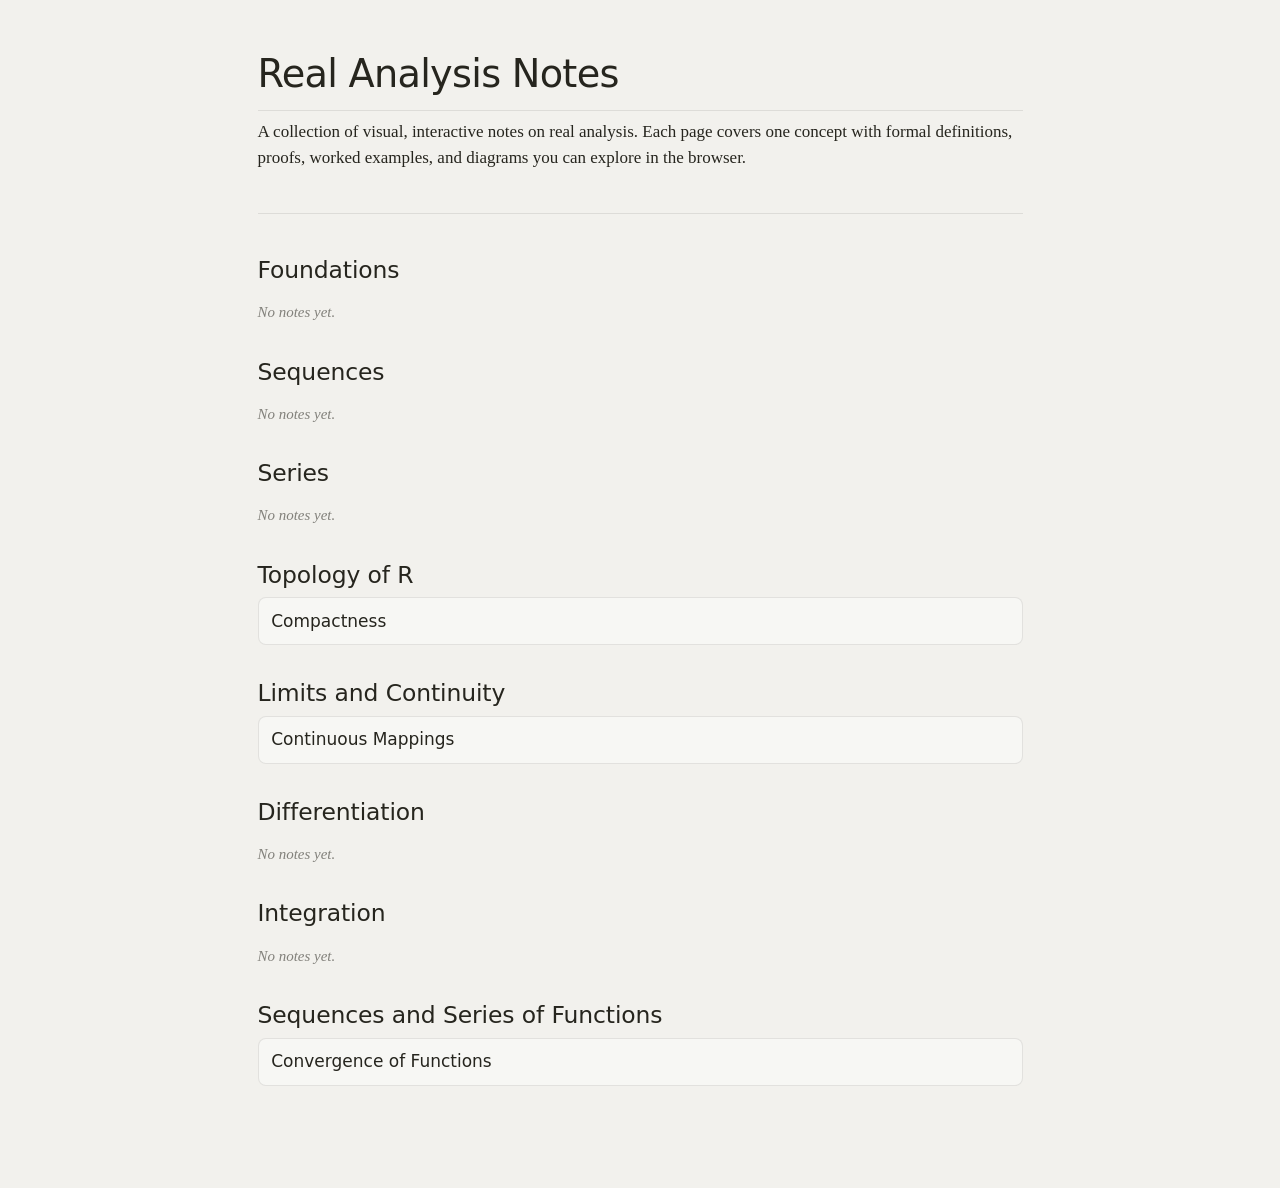
<file: index.html>
<!DOCTYPE html>
<html lang="en">
<head>
  <meta charset="UTF-8">
  <meta name="viewport" content="width=device-width, initial-scale=1.0">
  <title>Real Analysis Notes</title>
  <link rel="stylesheet" href="styles/main.css">
</head>
<body>

  <h1>Real Analysis Notes</h1>
  <p>A collection of visual, interactive notes on real analysis. Each page covers one concept with formal definitions, proofs, worked examples, and diagrams you can explore in the browser.</p>

  <hr>

  <!-- Topic Group: Foundations -->
  <div class="toc-group">
    <h2>Foundations</h2>
    <ul>
      <!-- <li><a href="notes/real-number-axioms.html">The Real Number Axioms</a></li> -->
    </ul>
    <p class="empty-state">No notes yet.</p>
  </div>

  <!-- Topic Group: Sequences -->
  <div class="toc-group">
    <h2>Sequences</h2>
    <ul>
      <!-- <li><a href="notes/sequence-convergence.html">Sequence Convergence</a></li> -->
    </ul>
    <p class="empty-state">No notes yet.</p>
  </div>

  <!-- Topic Group: Series -->
  <div class="toc-group">
    <h2>Series</h2>
    <ul>
      <!-- <li><a href="notes/convergence-tests.html">Convergence Tests</a></li> -->
    </ul>
    <p class="empty-state">No notes yet.</p>
  </div>

  <!-- Topic Group: Topology of R -->
  <div class="toc-group">
    <h2>Topology of R</h2>
    <ul>
      <li><a href="notes/compactness.html">Compactness</a></li>
    </ul>
  </div>

  <!-- Topic Group: Limits and Continuity -->
  <div class="toc-group">
    <h2>Limits and Continuity</h2>
    <ul>
      <li><a href="notes/continuous-mappings.html">Continuous Mappings</a></li>
    </ul>
  </div>

  <!-- Topic Group: Differentiation -->
  <div class="toc-group">
    <h2>Differentiation</h2>
    <ul>
      <!-- <li><a href="notes/derivative.html">The Derivative</a></li> -->
    </ul>
    <p class="empty-state">No notes yet.</p>
  </div>

  <!-- Topic Group: Integration -->
  <div class="toc-group">
    <h2>Integration</h2>
    <ul>
      <!-- <li><a href="notes/riemann-integral.html">The Riemann Integral</a></li> -->
    </ul>
    <p class="empty-state">No notes yet.</p>
  </div>

  <!-- Topic Group: Sequences and Series of Functions -->
  <div class="toc-group">
    <h2>Sequences and Series of Functions</h2>
    <ul>
      <li><a href="notes/function-convergence.html">Convergence of Functions</a></li>
    </ul>
  </div>

</body>
</html>
</file>
<file: styles/main.css>
/* ===== Real Analysis Notes — Cursor-Inspired Design System ===== */

/* ---------- Reset & Base ---------- */

*,
*::before,
*::after {
  box-sizing: border-box;
  margin: 0;
  padding: 0;
}

:root {
  /* Fonts (DESIGN.md fallback chains) */
  --font-display: system-ui, "Helvetica Neue", Helvetica, Arial, sans-serif;
  --font-body: "Iowan Old Style", "Palatino Linotype", "URW Palladio L", ui-serif, Georgia, Cambria, "Times New Roman", serif;
  --font-mono: ui-monospace, SFMono-Regular, Menlo, Monaco, Consolas, "Liberation Mono", "Courier New", monospace;

  /* Primary palette */
  --cursor-dark: #26251e;
  --cursor-cream: #f2f1ed;
  --cursor-light: #e6e5e0;
  --pure-white: #ffffff;

  /* Surfaces */
  --surface-100: #f7f7f4;
  --surface-200: #f2f1ed;
  --surface-300: #ebeae5;
  --surface-400: #e6e5e0;
  --surface-500: #e1e0db;

  /* Accent & semantic */
  --accent: #f54e00;
  --gold: #c08532;
  --error: #cf2d56;
  --success: #1f8a65;

  /* Timeline / block semantic colors */
  --color-definition: #9fbbe0;
  --color-theorem: #c0a8dd;
  --color-proof: var(--surface-400);
  --color-intuition: #9fc9a2;
  --color-example: #c08532;
  --color-exercise: #dfa88f;

  /* Block backgrounds (tinted toward surface) */
  --bg-definition: #eaf1f8;
  --bg-theorem: #f0eaf6;
  --bg-proof: var(--surface-100);
  --bg-intuition: #edf6ee;
  --bg-example: #f6f0e4;
  --bg-exercise: #f8f0eb;

  /* Borders */
  --border: rgba(38, 37, 30, 0.1);
  --border-medium: rgba(38, 37, 30, 0.2);
  --border-strong: rgba(38, 37, 30, 0.55);

  /* Muted text */
  --text-muted: rgba(38, 37, 30, 0.55);

  /* Shadows */
  --shadow-ambient: rgba(0,0,0,0.02) 0px 0px 16px, rgba(0,0,0,0.008) 0px 0px 8px;
  --shadow-card: rgba(0,0,0,0.06) 0px 8px 24px, rgba(0,0,0,0.04) 0px 4px 12px;
}

html {
  font-size: 17px;
  scroll-behavior: smooth;
}

body {
  font-family: var(--font-body);
  background: var(--cursor-cream);
  color: var(--cursor-dark);
  line-height: 1.5;
  max-width: 48rem;
  margin: 0 auto;
  padding: 3rem 1.5rem 5rem;
}

/* ---------- Typography ---------- */

h1, h2, h3, h4 {
  font-family: var(--font-display);
  font-weight: 400;
  line-height: 1.2;
  color: var(--cursor-dark);
}

h1 {
  font-size: 2.25rem;
  letter-spacing: -0.72px;
  margin-top: 0;
  margin-bottom: 0.5rem;
  padding-bottom: 0.75rem;
  border-bottom: 1px solid var(--border);
}

h2 {
  font-size: 1.63rem;
  letter-spacing: -0.325px;
  margin-top: 3rem;
  margin-bottom: 0.75rem;
}

h3 {
  font-size: 1.38rem;
  letter-spacing: -0.11px;
  margin-top: 2rem;
  margin-bottom: 0.5rem;
}

h4 {
  font-size: 1rem;
  font-weight: 500;
  margin-top: 1.5rem;
  margin-bottom: 0.5rem;
}

p {
  margin-bottom: 1rem;
  line-height: 1.5;
}

a {
  color: var(--accent);
  text-decoration: none;
  transition: color 150ms ease;
}

a:hover {
  color: var(--error);
  text-decoration: underline;
  text-decoration-color: rgba(38, 37, 30, 0.4);
}

ul, ol {
  margin-bottom: 1rem;
  padding-left: 1.5rem;
}

li {
  margin-bottom: 0.35rem;
}

em {
  color: var(--text-muted);
}

strong {
  font-weight: 600;
}

code {
  font-family: var(--font-mono);
  font-size: 0.75rem;
  background: var(--surface-300);
  color: var(--cursor-dark);
  padding: 0.1em 0.4em;
  border-radius: 3px;
  letter-spacing: -0.275px;
}

hr {
  border: none;
  border-top: 1px solid var(--border);
  margin: 2.5rem 0;
}

/* ---------- Metadata Block ---------- */

.metadata {
  font-family: var(--font-display);
  font-size: 0.69rem;
  font-weight: 500;
  color: var(--text-muted);
  text-transform: uppercase;
  letter-spacing: 0.048px;
  margin-bottom: 2.5rem;
}

.metadata span + span::before {
  content: "  ·  ";
}

/* ---------- Styled Content Blocks (Card Style) ---------- */

.definition,
.theorem,
.proof,
.example,
.exercise,
.intuition {
  position: relative;
  padding: 1.25rem 1.5rem;
  margin: 1.5rem 0;
  border-radius: 8px;
  border: 1px solid var(--border);
  box-shadow: var(--shadow-ambient);
  transition: box-shadow 200ms ease;
}

.definition:hover,
.theorem:hover,
.proof:hover,
.example:hover,
.exercise:hover,
.intuition:hover {
  box-shadow: var(--shadow-card);
}

.definition {
  background: var(--bg-definition);
  border-left: 4px solid var(--color-definition);
}

.theorem {
  background: var(--bg-theorem);
  border-left: 4px solid var(--color-theorem);
}

.proof {
  background: var(--bg-proof);
  border-left: 4px solid var(--surface-500);
}

.example {
  background: var(--bg-example);
  border-left: 4px solid var(--color-example);
}

.exercise {
  background: var(--bg-exercise);
  border-left: 4px solid var(--color-exercise);
}

.intuition {
  background: var(--bg-intuition);
  border-left: 4px solid var(--color-intuition);
  margin-top: -0.75rem;
  border-top-left-radius: 0;
  border-top-right-radius: 0;
}

/* Block labels — system micro treatment */

.definition .block-label,
.theorem .block-label,
.proof .block-label,
.example .block-label,
.exercise .block-label,
.intuition .block-label {
  font-family: var(--font-display);
  font-weight: 500;
  font-size: 0.69rem;
  text-transform: uppercase;
  letter-spacing: 0.048px;
  margin-bottom: 0.6rem;
  display: block;
}

.definition .block-label { color: #5a8ab5; }
.theorem .block-label { color: #8a6fb0; }
.proof .block-label { color: var(--text-muted); }
.example .block-label { color: var(--gold); }
.exercise .block-label { color: #b87a4a; }
.intuition .block-label { color: var(--success); }

/* Proof tombstone */

.proof::after {
  content: "∎";
  display: block;
  text-align: right;
  margin-top: 0.5rem;
  font-size: 1.1rem;
  color: var(--text-muted);
}

/* Proof goal */

.proof-goal {
  font-weight: 600;
  font-style: italic;
  margin-bottom: 0.75rem;
  color: var(--cursor-dark);
}

/* ---------- Figures / Visualizations ---------- */

figure {
  margin: 2rem 0;
  text-align: center;
}

figure canvas,
figure svg {
  max-width: 100%;
  border: 1px solid var(--border);
  border-radius: 8px;
  background: var(--cursor-cream);
}

figcaption {
  font-family: var(--font-display);
  font-size: 0.81rem;
  font-weight: 500;
  color: var(--text-muted);
  margin-top: 0.75rem;
  line-height: 1.4;
  max-width: 36rem;
  margin-left: auto;
  margin-right: auto;
}

/* ---------- Details / Summary (Exercise Solutions) ---------- */

details {
  margin-top: 0.75rem;
}

summary {
  cursor: pointer;
  font-family: var(--font-display);
  font-size: 0.88rem;
  font-weight: 400;
  color: var(--accent);
  user-select: none;
  transition: color 150ms ease;
}

summary:hover {
  color: var(--error);
  text-decoration: underline;
  text-decoration-color: rgba(38, 37, 30, 0.4);
}

details[open] > summary {
  margin-bottom: 0.5rem;
}

/* ---------- Controls (sliders, selects for visualizations) ---------- */

.controls {
  display: flex;
  flex-wrap: wrap;
  gap: 1rem;
  align-items: center;
  justify-content: center;
  margin: 0.75rem 0;
  font-family: var(--font-display);
  font-size: 0.81rem;
  font-weight: 500;
  color: var(--cursor-dark);
}

.controls label {
  display: flex;
  align-items: center;
  gap: 0.4rem;
}

.controls input[type="range"] {
  width: 10rem;
  accent-color: var(--accent);
}

.controls select {
  font-family: var(--font-display);
  font-size: 0.81rem;
  font-weight: 500;
  color: var(--cursor-dark);
  background: var(--surface-300);
  border: 1px solid var(--border);
  border-radius: 8px;
  padding: 6px 12px;
  cursor: pointer;
  transition: border-color 150ms ease;
}

.controls select:focus {
  outline: none;
  border-color: var(--border-medium);
  box-shadow: rgba(0,0,0,0.1) 0px 4px 12px;
}

/* ---------- Table of Contents (index.html) ---------- */

.toc-group {
  margin-bottom: 0.5rem;
}

.toc-group h2 {
  font-size: 1.38rem;
  letter-spacing: -0.11px;
  margin-top: 2rem;
  margin-bottom: 0.5rem;
}

.toc-group ul {
  list-style: none;
  padding-left: 0;
}

.toc-group li {
  padding: 0.6rem 0.75rem;
  border: 1px solid var(--border);
  border-radius: 8px;
  margin-bottom: 0.5rem;
  background: var(--surface-100);
  transition: box-shadow 200ms ease, border-color 150ms ease;
}

.toc-group li:hover {
  box-shadow: var(--shadow-card);
  border-color: var(--border-medium);
}

.toc-group a {
  font-family: var(--font-display);
  font-size: 1rem;
  font-weight: 400;
  color: var(--cursor-dark);
}

.toc-group a:hover {
  color: var(--accent);
  text-decoration: none;
}

.empty-state {
  color: var(--text-muted);
  font-style: italic;
  font-size: 0.88rem;
  margin-top: 0.5rem;
}

/* ---------- KaTeX Overrides ---------- */

.katex-display {
  margin: 1.25rem 0;
  overflow-x: auto;
  overflow-y: hidden;
}

/* ---------- Responsive ---------- */

@media (max-width: 600px) {
  html { font-size: 15px; }
  body { padding: 1.5rem 1rem 3rem; }
  h1 { font-size: 1.75rem; letter-spacing: -0.4px; }
  h2 { font-size: 1.38rem; margin-top: 2rem; }
  .controls input[type="range"] { width: 7rem; }
  .controls { font-size: 0.75rem; }
  .definition, .theorem, .proof, .example, .exercise, .intuition {
    padding: 1rem 1.1rem;
  }
}
</file>
